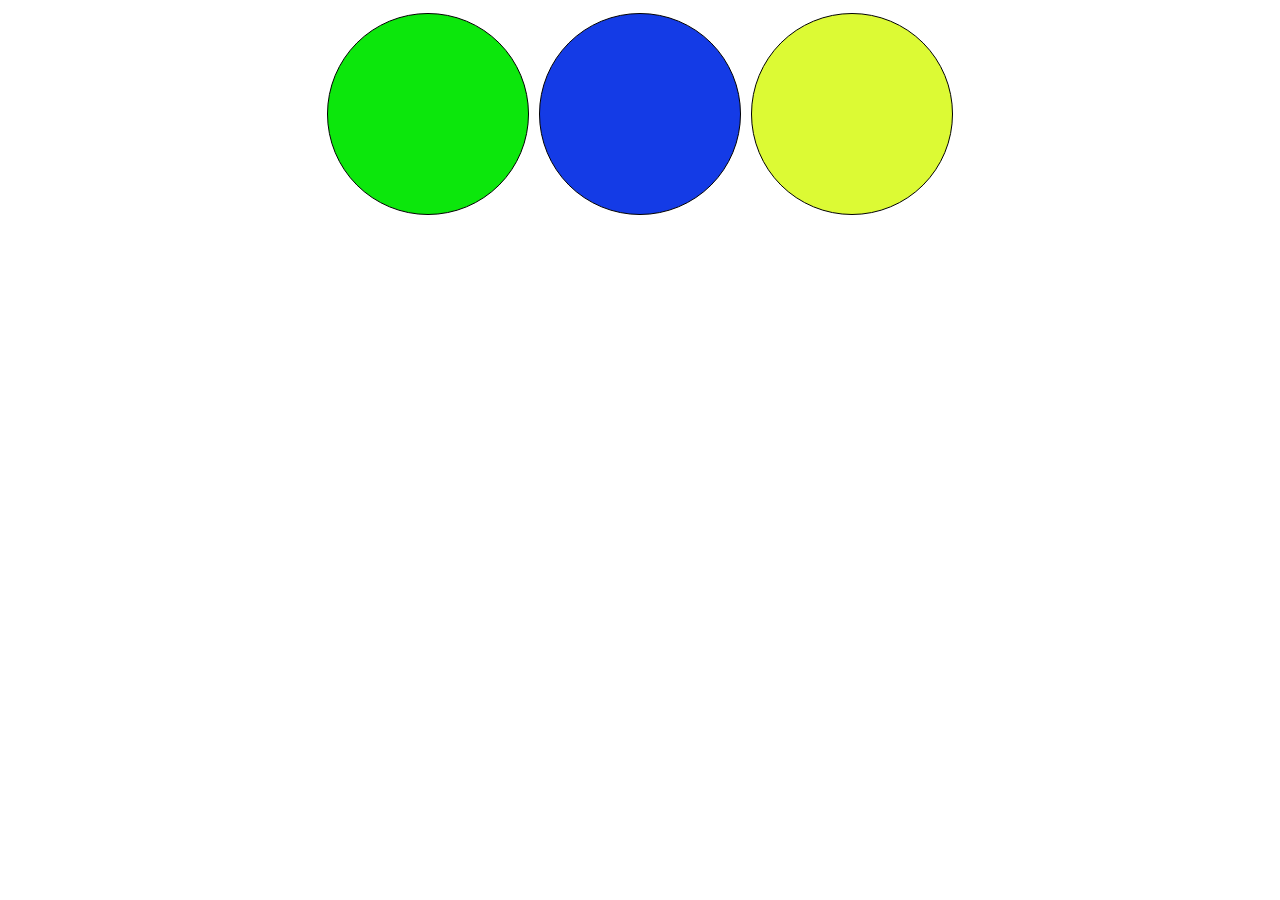
<file: Aula 04/index.html>
<!DOCTYPE html>
<html lang="en">
<head>
    <meta charset="UTF-8">
    <link rel="stylesheet" href="styles.css">
    <title>AULA_04</title>
</head>
<body>
    <div id="grupo">
        <div class="grupo-id" style="background-color: #0ce70c;"></div>
        <div class="grupo-id" style="background-color: rgb(20, 59, 230);"></div>
        <div class="grupo-id" style="background-color: rgb(220, 250, 52);"></div>
    </div>
    


</body>
</html>
</file>
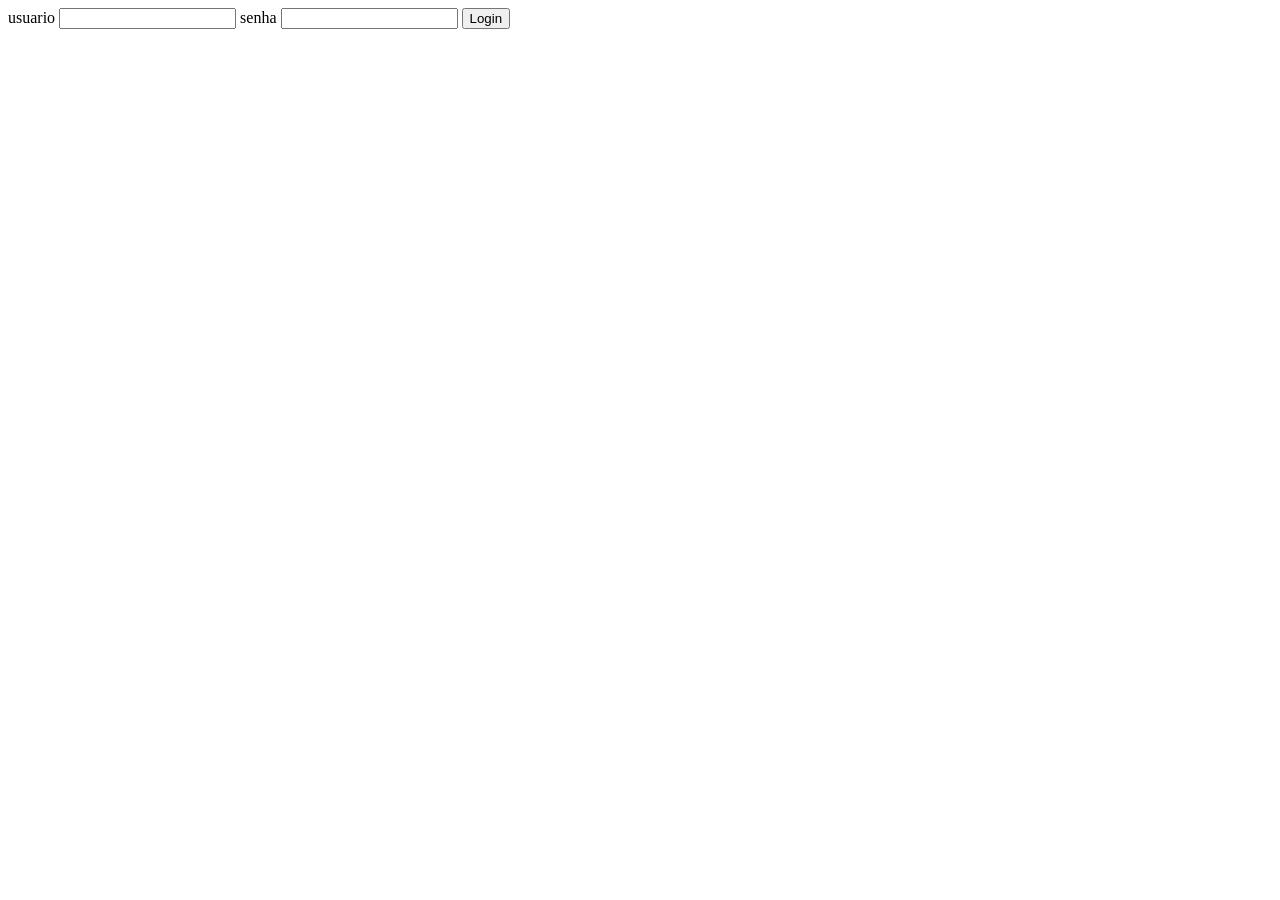
<file: Aula/index.html>
<!DOCTYPE html>
<html lang="PT-br">
<head>
    <meta charset="UTF-8">
    <meta name="viewport" content="width=device-width, initial-scale=1.0">
    <title>local storage</title>
</head>
<body>
    <label for="usuario">usuario</label>
    <input id="usuario" type="text">

    <label for="senha">senha</label>
    <input id="senha" type="password">

    <button onclick="login()">Login</button>

    <script src="./script.js"></script>
</body>

</html>
</file>
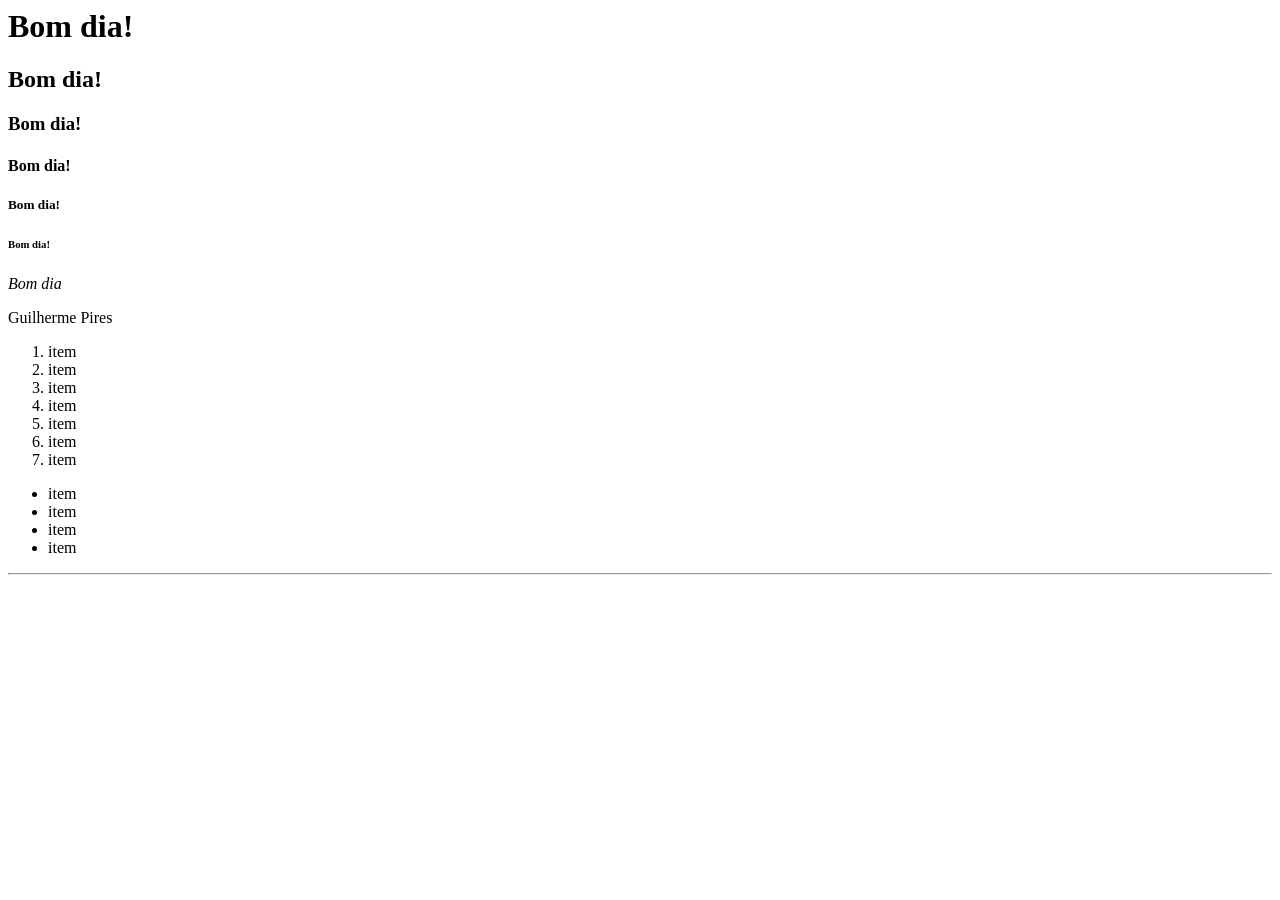
<file: AULA_01/index.html>
<html>
 <head>
 <meta charset="UTF-8">
 <title>primeira pagina HTML ç</title>
 </head>
 <body>
 <h1>Bom dia!</h1>
 <h2>Bom dia!</h2>
 <h3>Bom dia!</h3>
 <h4>Bom dia!</h4>
 <h5>Bom dia!</h5>
 <h6>Bom dia!</h6>
 <i>Bom dia</i>

 <p>Guilherme Pires</p>

 <ol>
 <li>item</li>
 <li>item</li>
 <li>item</li>
 <li>item</li>
 <li>item</li>
 <li>item</li>
 <li>item</li>
 </ol>

 <ul>
 <li>item</li>
 <li>item</li>
 <li>item</li>
 <li>item</li>
 </ul>

 <hr>
 <br>
 <br>
 <br>
 <br>
 <br>
 

 </body>
</html>
</file>
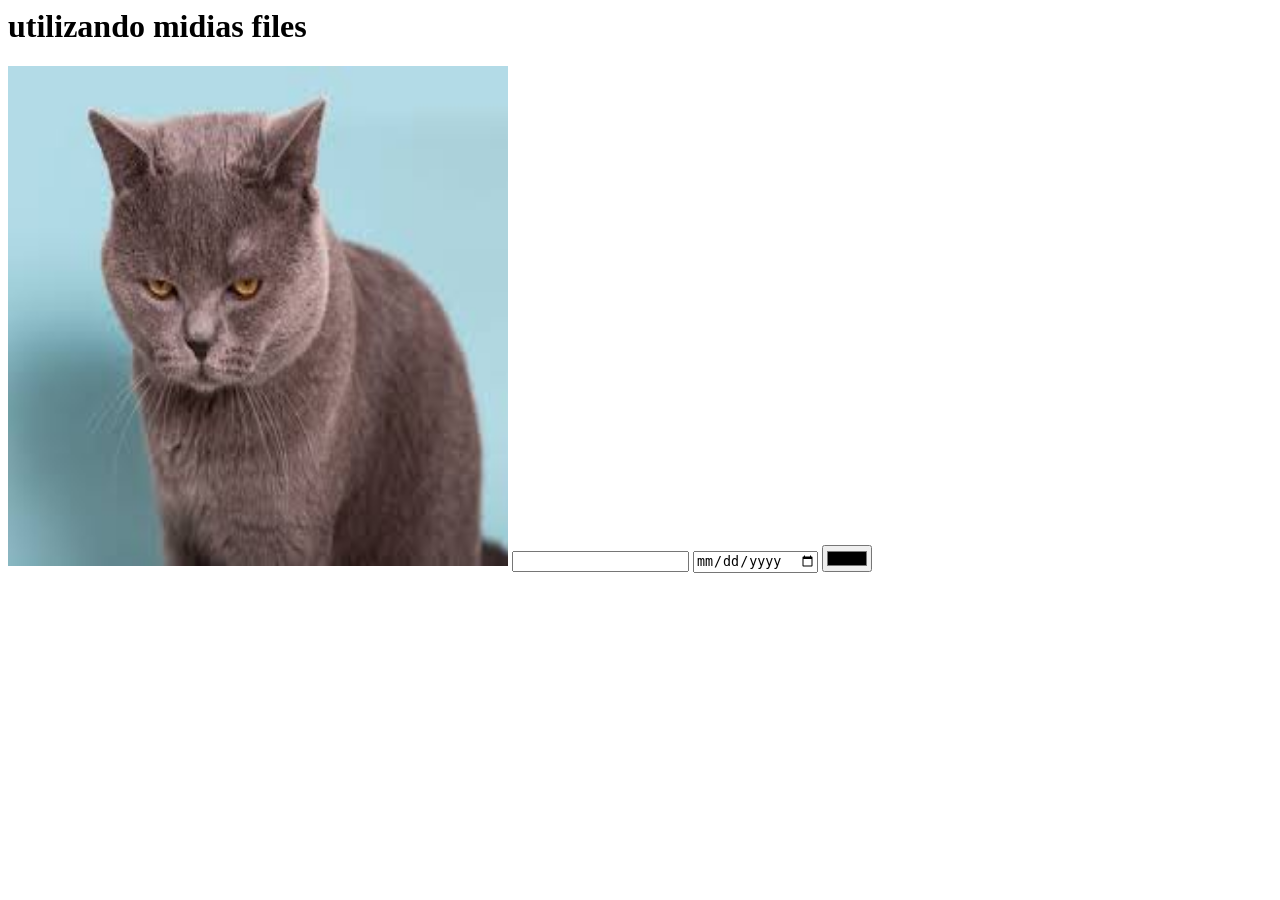
<file: AULA_02/index.html>
<html>

<head>
    <title>Aula 02</title>
</head>
 <body>
    <h1>utilizando midias files</h1>
    <img src="./gatos.jpg" alt="imagem não encontrada" width="500px" height="500px">
    <input type="text" >
    <input type="date" >
    <input type="color">
 </body>
</html>
</file>
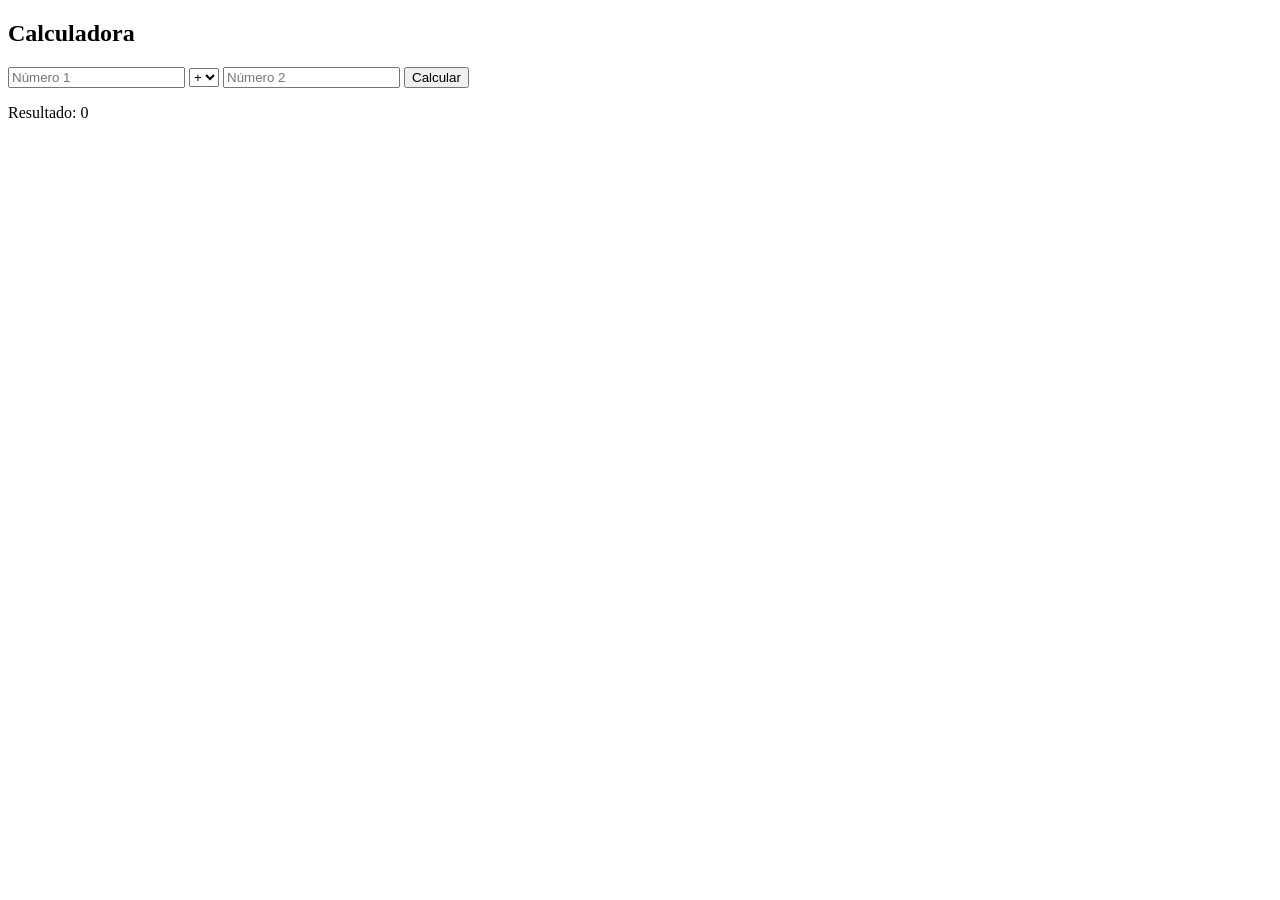
<file: CALCULADORA/index.html>
<!DOCTYPE html>
<html lang="pt-BR">
<head>
    <meta charset="UTF-8">
    <title>Calculadora</title>
</head>
<body>

    <h2>Calculadora</h2>

    <input type="number" id="numero1" placeholder="Número 1">
    
    <select id="operacao">
        <option value="+">+</option>
        <option value="-">-</option>
        <option value="*">*</option>
        <option value="/">/</option>
    </select>

    <input type="number" id="numero2" placeholder="Número 2">

    <button onclick="calcular()">Calcular</button>

    <p>Resultado: <span id="resultado">0</span></p>

    <script>
        function calcular() {
            let numero1 = Number(document.getElementById("numero1").value);
            let numero2 = Number(document.getElementById("numero2").value);
            let operacao = document.getElementById("operacao").value;

            let resultado;

            if (operacao == "+") {
                resultado = numero1 + numero2;
            } 
            else if (operacao == "-") {
                resultado = numero1 - numero2;
            } 
            else if (operacao == "*") {
                resultado = numero1 * numero2;
            } 
            else if (operacao == "/") {
                resultado = numero1 / numero2;
            }

            document.getElementById("resultado").innerText = resultado;
        }
    </script>

</body>
</html>
</file>
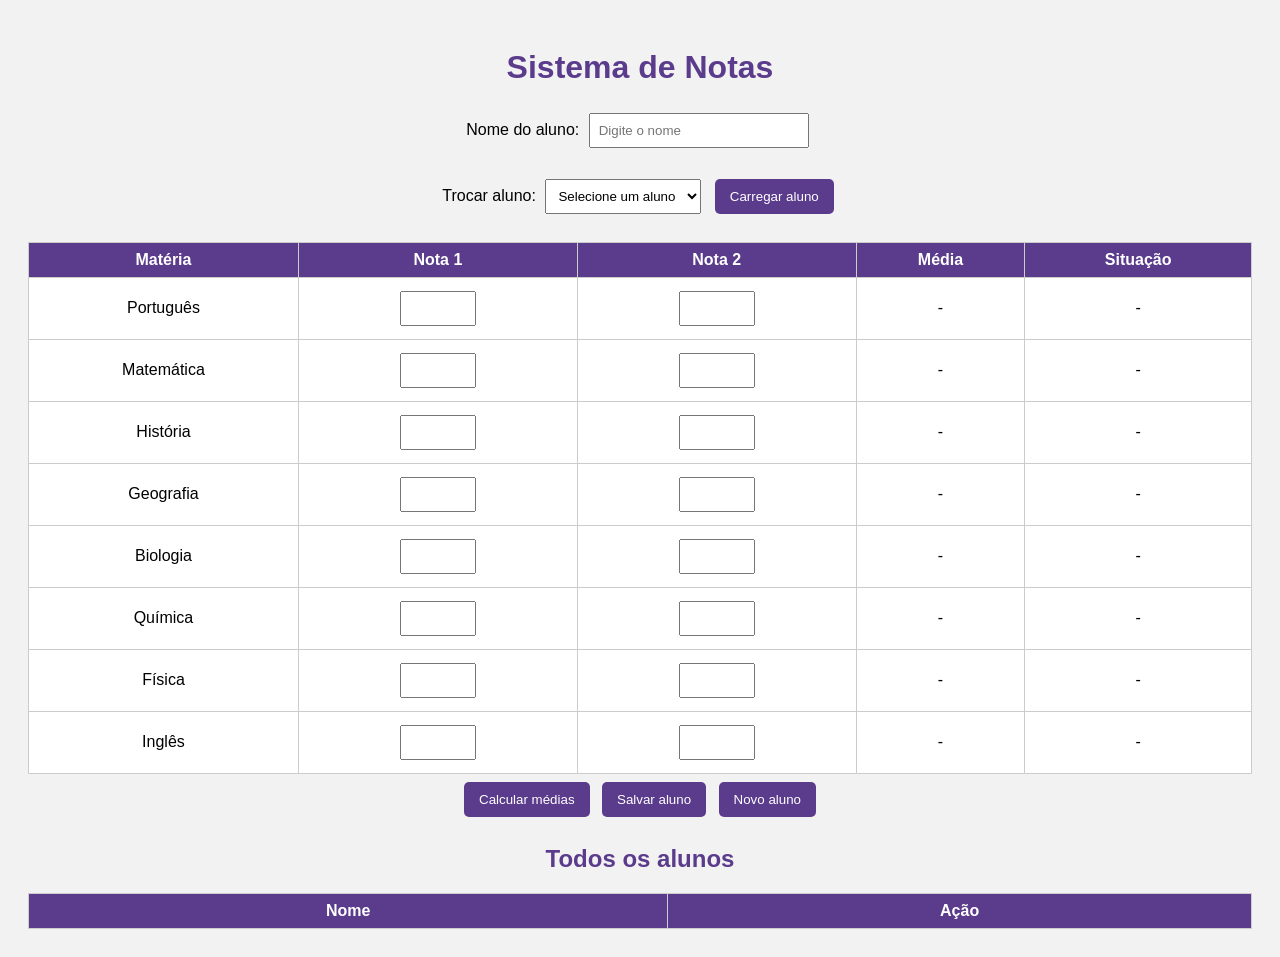
<file: Trabalho/index.html>
<!DOCTYPE html>
<html lang="pt-br">
<head>
    <meta charset="UTF-8">
    <title>Sistema de Notas</title>
    <link rel="stylesheet" href="style.css">
</head>
<body>

    <h1>Sistema de Notas</h1>

    <label>Nome do aluno:</label>
    <input type="text" id="nome" placeholder="Digite o nome">

    <br><br>

    <label>Trocar aluno:</label>
    <select id="alunosSalvos">
        <option value="">Selecione um aluno</option>
    </select>

    <button onclick="carregarAluno()">Carregar aluno</button>

    <table>
        <tr>
            <th>Matéria</th>
            <th>Nota 1</th>
            <th>Nota 2</th>
            <th>Média</th>
            <th>Situação</th>
        </tr>

        <tr><td>Português</td><td><input type="number" id="n1" min="0" max="10" step="0.1"></td><td><input type="number" id="n2" min="0" max="10" step="0.1"></td><td id="m0">-</td><td id="s0">-</td></tr>
        <tr><td>Matemática</td><td><input type="number" id="n3" min="0" max="10" step="0.1"></td><td><input type="number" id="n4" min="0" max="10" step="0.1"></td><td id="m1">-</td><td id="s1">-</td></tr>
        <tr><td>História</td><td><input type="number" id="n5" min="0" max="10" step="0.1"></td><td><input type="number" id="n6" min="0" max="10" step="0.1"></td><td id="m2">-</td><td id="s2">-</td></tr>
        <tr><td>Geografia</td><td><input type="number" id="n7" min="0" max="10" step="0.1"></td><td><input type="number" id="n8" min="0" max="10" step="0.1"></td><td id="m3">-</td><td id="s3">-</td></tr>
        <tr><td>Biologia</td><td><input type="number" id="n9" min="0" max="10" step="0.1"></td><td><input type="number" id="n10" min="0" max="10" step="0.1"></td><td id="m4">-</td><td id="s4">-</td></tr>
        <tr><td>Química</td><td><input type="number" id="n11" min="0" max="10" step="0.1"></td><td><input type="number" id="n12" min="0" max="10" step="0.1"></td><td id="m5">-</td><td id="s5">-</td></tr>
        <tr><td>Física</td><td><input type="number" id="n13" min="0" max="10" step="0.1"></td><td><input type="number" id="n14" min="0" max="10" step="0.1"></td><td id="m6">-</td><td id="s6">-</td></tr>
        <tr><td>Inglês</td><td><input type="number" id="n15" min="0" max="10" step="0.1"></td><td><input type="number" id="n16" min="0" max="10" step="0.1"></td><td id="m7">-</td><td id="s7">-</td></tr>
    </table>

    <button onclick="calcular()">Calcular médias</button>
    <button onclick="salvarAluno()">Salvar aluno</button>
    <button onclick="novoAluno()">Novo aluno</button>

    <h2>Todos os alunos</h2>

    <table>
        <tr>
            <th>Nome</th>
            <th>Ação</th>
        </tr>
        <tbody id="listaAlunos"></tbody>
    </table>

    <script src="script.js"></script>
</body>
</html>
</file>
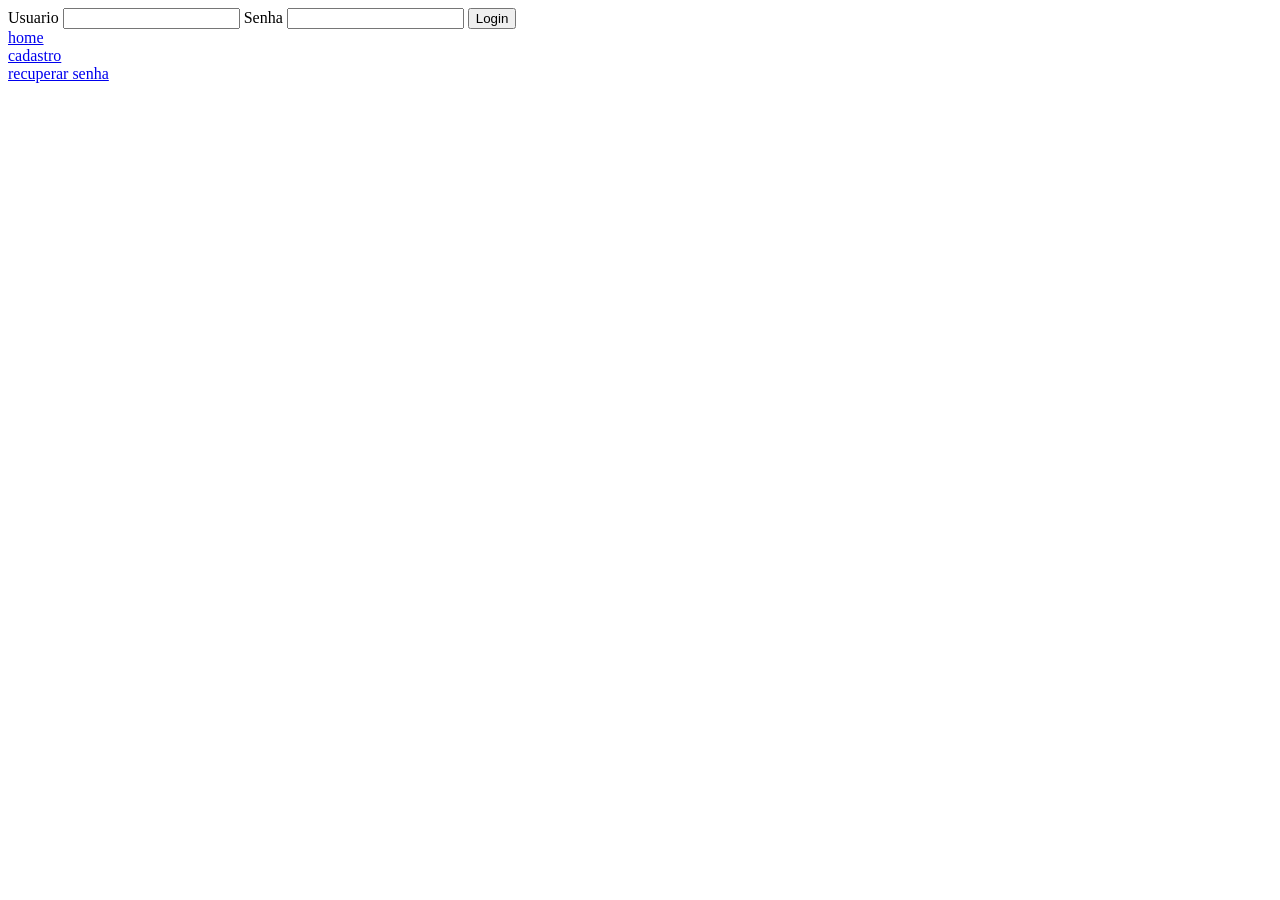
<file: Aula/login.html>
<!DOCTYPE html>
<html lang="PT-br">
<head>
    <meta charset="UTF-8">
    <meta name="viewport" content="width=device-width, initial-scale=1.0">
    <title>LocalStorage</title>
</head>
<body>
    <label for="usuario"> Usuario</label>
    <input id="usuario" type="text">

    <label for="senha">Senha</label>
    <input id="senha" type="password">

    <button onclick="login()">Login</button>
   <br>
    <a href="./home.html">home</a><br>
    <a href="./cadastro.html">cadastro</a><br>
    <a href="./recuperar_senha.html">recuperar senha</a><br>
    <script src="./script.js"></script>
</body>
</html>
</file>
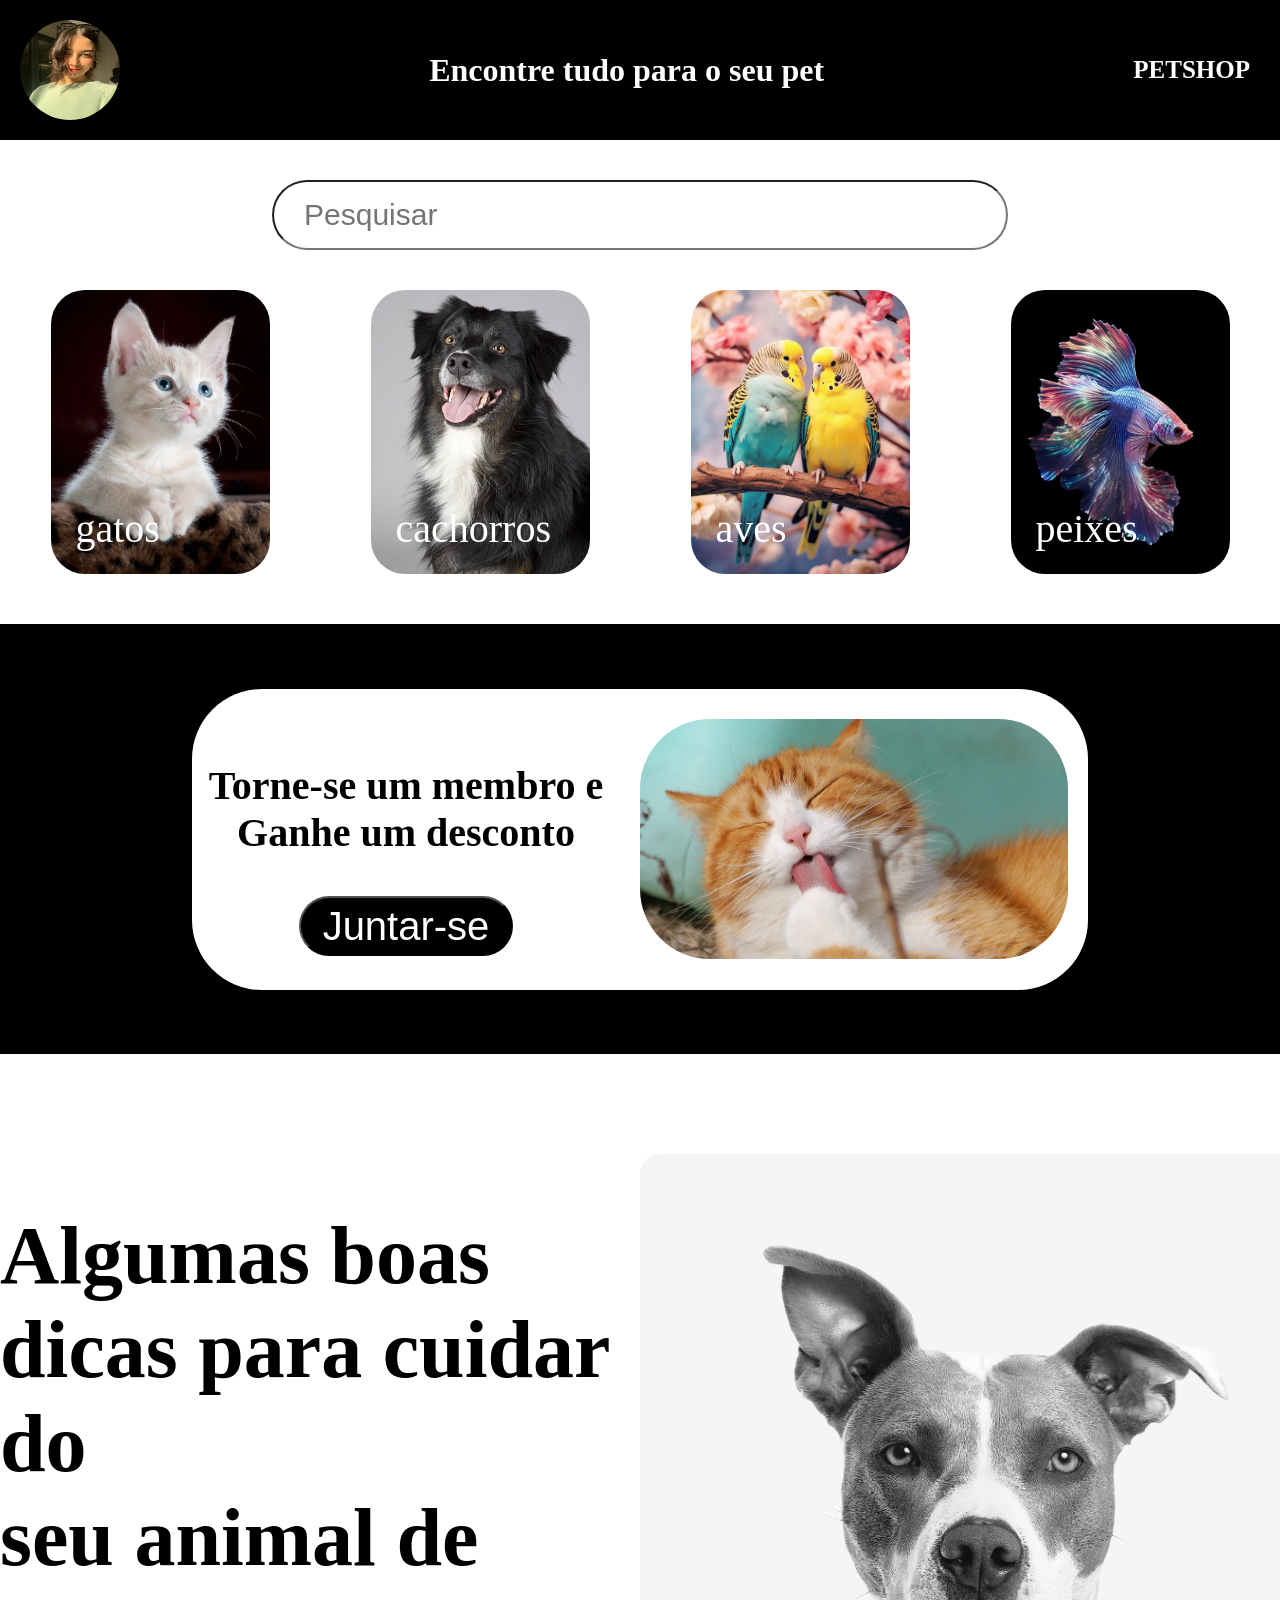
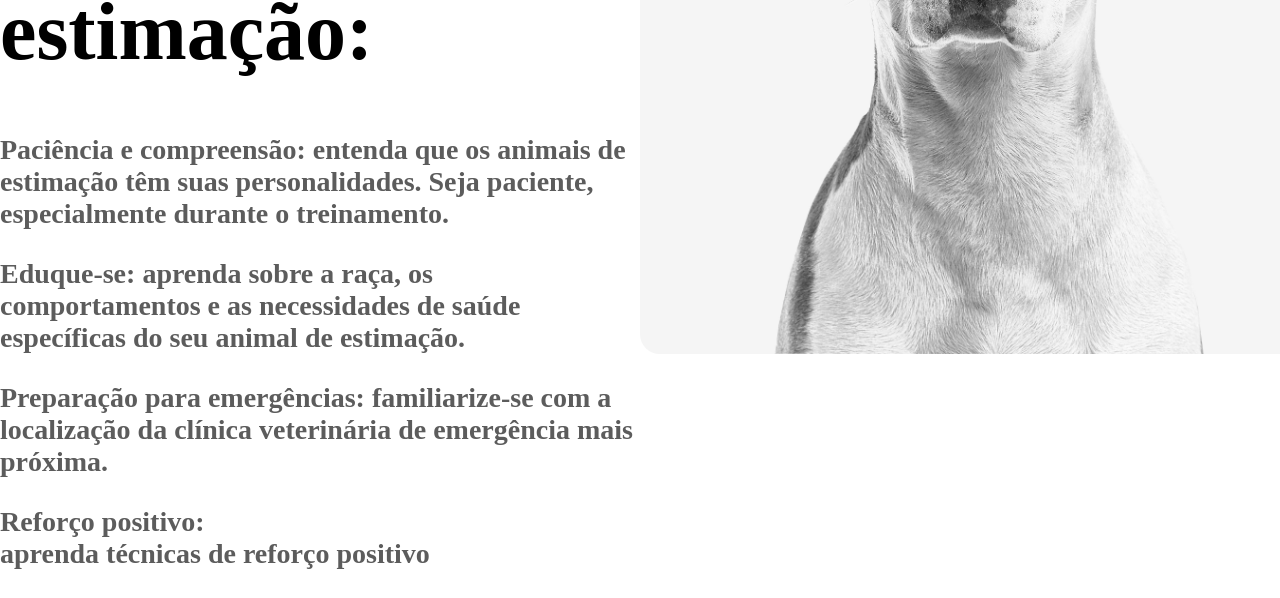
<file: AULA_05/home.html>
<!DOCTYPE html>
<html lang="en">

<head>
    <meta charset="UTF-8">
    <meta name="viewport" content="width=device-width, initial-scale=1.0">
    <link rel="stylesheet" href="home.css">
    <title>Home 🐕</title>
</head>

<body>

    <header>
        <img src="perfil.png" alt="" id="perfil">
        <h1>Encontre tudo para o seu pet</h1>
        <p>petshop</p>
    </header>

    <div class="pesquisa">
        <input type="text" placeholder="Pesquisar">
    </div>

    <div class="grupo-cards">
        <div class="card" style="background-image: url(gato.jpg);">
            <p>gatos</p>
        </div>
        <div class="card" style="background-image: url(cachorro.jpg);">
            <p>cachorros</p>
        </div>
        <div class="card" style="background-image: url(ave.png);">
            <p>aves</p>
        </div>
        <div class="card" style="background-image: url(peixe.png);">
            <p>peixes</p>
        </div>
    </div>

    <div class="grupo-anuncio">
        <div class="card-anuncio">
            <div class="anuncio-le">
                <p>Torne-se um membro e <br> Ganhe um desconto</p>
                <button type="button">Juntar-se</button>
            </div>
            <div class="anuncio-ld"></div>
        </div>
    </div>
    <div class="grupo-dicas">
        <div class="dicas-le">
            <h1>Algumas boas dicas para cuidar do <br> seu animal de estimação:</h1>

                <p>
                <span>Paciência e compreensão:</span>
                entenda que os animais de estimação têm suas personalidades. Seja paciente, especialmente durante o
                treinamento.
                </p>

                <p>
                <span>Eduque-se:</span>
                aprenda sobre a raça, os comportamentos e as necessidades de saúde específicas do seu animal de
                estimação.
                </p>

                <p>
                <span>Preparação para emergências:</span>
                familiarize-se com a localização da clínica veterinária de emergência mais próxima.
                </p>

                <p>
                <span>Reforço positivo:</span><br>
                aprenda técnicas de reforço positivo
                </p>

        </div>
        <div class="dicas-ld">
            <img src="pit_bull.jpg" alt="">
        </div>
    </div>
</body>

</html>
</file>
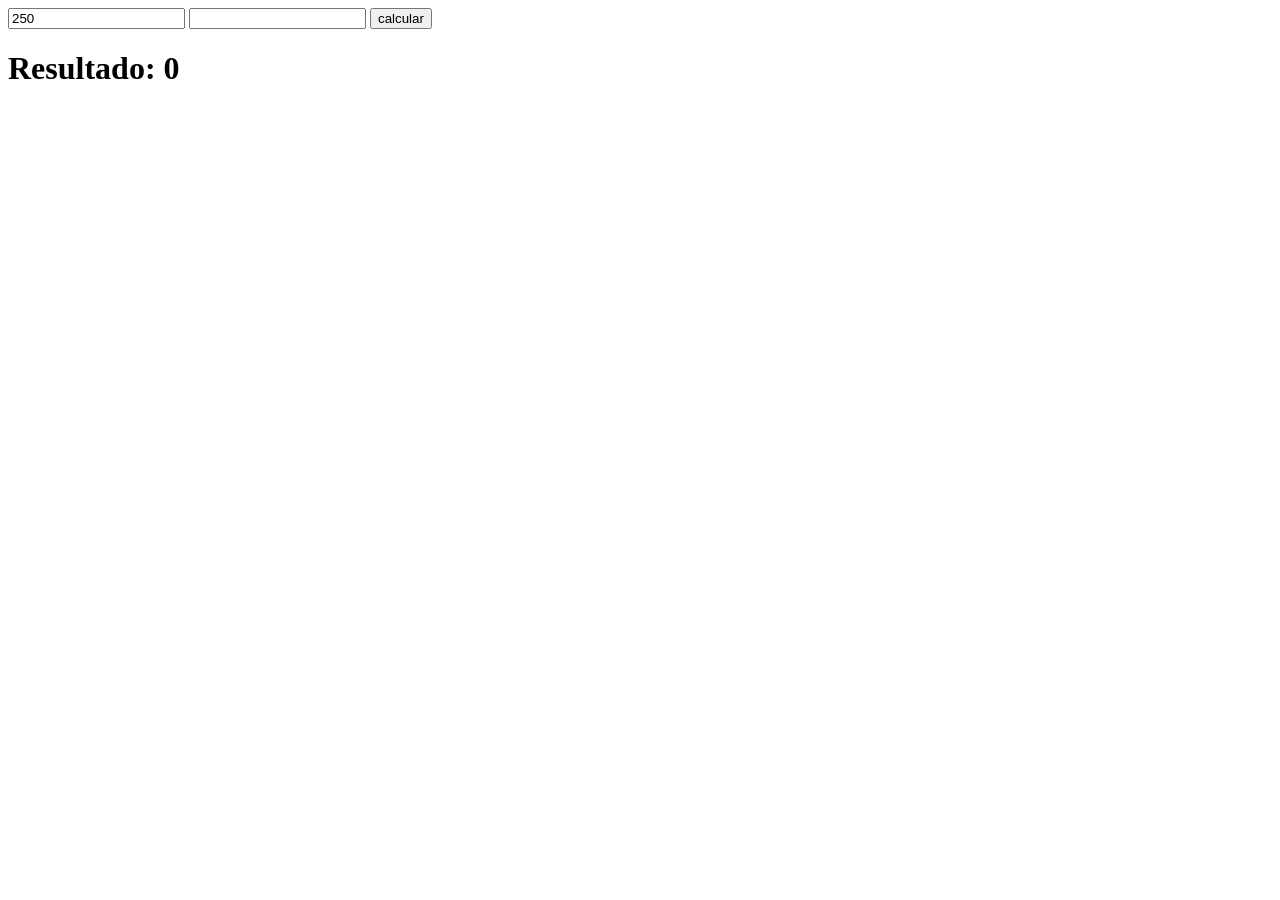
<file: AULA_06/ndex.html>
<!DOCTYPE html>
<html lang="PT-br">

<head>
    <title>Javascirpt</title>
</head>

<body>

    <input id="campo1" type="number" value="250">
    <input id="campo2" type="number">
    <button onclick="somaDeDoisValores()" >calcular</button>

    <h1>Resultado: 0</h1>


        <script src="./script.js"></script>
    </body>

    </html>
</file>
<file: Aula 04/styles.css>
#grupo{
            display: flex;
            justify-content:center;
        }
        .grupo-id{
            width: 200px;
            height: 200px;
            border-radius: 100%;
            font-size: large;
            color: #9aff9a;
            border: 1px solid #000;
            margin: 5px;
        }
</file>
<file: Trabalho/style.css>
body {
    font-family: Arial;
    background-color: #f2f2f2;
    text-align: center;
    padding: 20px;
}

h1, h2 {
    color: #5b3b8c;
}

input, select {
    padding: 8px;
    margin: 5px;
}

#nome {
    width: 200px;
}

table {
    width: 100%;
    background-color: white;
    border-collapse: collapse;
    margin-top: 20px;
}

th, td {
    border: 1px solid #ccc;
    padding: 8px;
}

th {
    background-color: #5b3b8c;
    color: white;
}

button {
    margin: 8px 4px;
    padding: 10px 15px;
    background-color: #5b3b8c;
    color: white;
    border: none;
    cursor: pointer;
    border-radius: 5px;
}

button:hover {
    background-color: #402767;
}
</file>
<file: AULA_05/home.css>
body{
    margin: 0px;
}

header{
    display: flex;
    align-items: center;
    justify-content: space-between;
    background-color: black;
    height: 100px;
    color: white;
    padding: 20px;
}

#perfil{
    width: 100px;
    height: 100px;
    border-radius: 50%;
}

header p {
    font-size: 25px;
    text-transform: uppercase;
    padding-right: 10px;
    font-weight: bold;
}

.pesquisa{
    display: flex;
    justify-content: center;
    height: 70px;
    margin: 40px;
}

.pesquisa input{
    width: 700px;
    border-radius: 50px;
    font-size: 30px;
    padding-left: 30px;
}

.grupo-cards{
    display: flex;
    justify-content: space-around;
}

.card{
    height: 284px;
    width: 219px;
    background-position: center;
    background-size: cover;
    border-radius: 34px;
    cursor: pointer;
    transition-delay: 0.2s;
    transition-duration: 0.2s, 0.2;
}

.card:hover{
    opacity: 0.7;
}

.card p{
    color: white;
    font-size: 40px;
    padding-left: 25px;
    padding-top: 175px;
}

.grupo-anuncio{
    display: flex;
    justify-content: center;
    align-items: center;
    background-color: black;
    height: 430px;
    margin-top: 50px;
}

.card-anuncio{
    display: flex;
    justify-content: center;
    align-items: center;
    background-color: white;
    width: 70%;
    height: 70%;
    border-radius: 70px;
}

.anuncio-le{
    width: 50%;
    text-align: center;
}

.anuncio-le p{
    font-size: 40px;
    font-weight: bold;
}

.anuncio-le button{
    font-size: 40px;
    background-color: black;
    color: white;
    height: 60px;
    width: 50%;
    border-radius: 50px;
    cursor: pointer;
}

.anuncio-ld{
    width: 50%;
    height: 80%;
    background-image: url(gato_laranja.jpg);
    background-size: cover;
    background-position: center;
    border-radius: 70px;
    margin: 20px;
}

.grupo-dicas{
    display: flex;
    margin-top: 100px;
    justify-content: center;
}

.dicas-ld{
    width: 50%;
}

.dicas-le{
    width: 50%;
}

.dicas-le{
    font-size: 41px;
    font-weight: bold;
}

.dicas-le p{
    font-size: 28px;
    color: #5C5C5C;

}

.dicas-le span{
    font-weight: bold;
    margin-top: 100px;
}

.dicas-ld img{
    width: 684px;
    height: 800px;
    border-radius: 20px;
}
</file>
